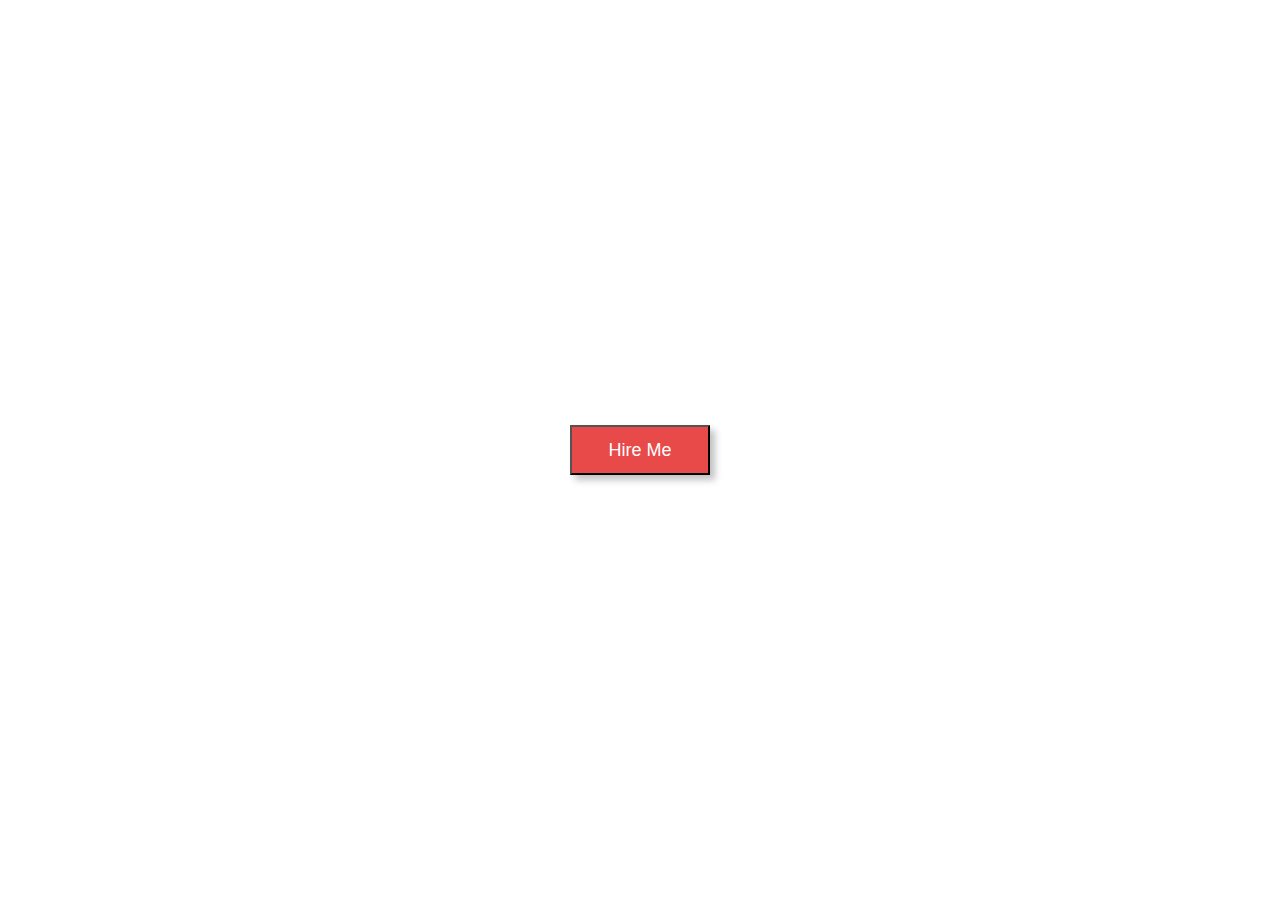
<file: Modern Button/index.html>
<!DOCTYPE html>

<html lang="en">

    <head>

        <meta charset="UTF-8" />
        <meta name="viewport" content="width=device-width, initial-scale=1.0" />
        <title> Modern Button </title>
        <link rel="stylesheet" href="style.css">

    </head>

    <body>

        <div id="wrapper">

            <button class="btn"> Hire Me </button>
        
        </div>

    </body>

</html>
</file>
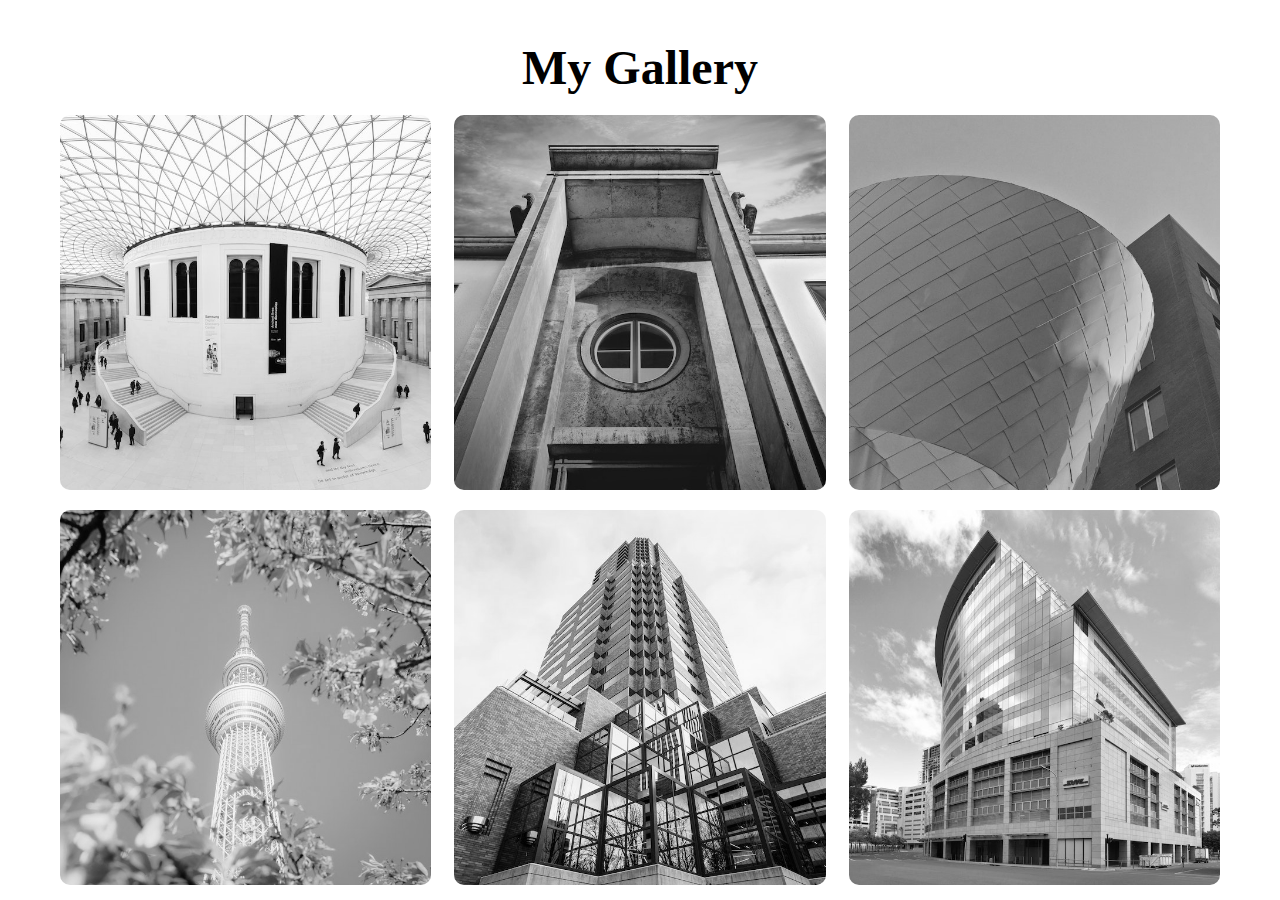
<file: My Gallery/index.html>
<!DOCTYPE html>

<html lang="en">

    <head>

        <meta charset="UTF-8" />
        <meta name="viewport" content="width=device-width, initial-scale=1.0" />
        <link rel="stylesheet" href="styles.css" />
        <title> My Gallery </title>

    </head>

    <body>

        <div id="wrapper">

            <div class="container">

                <h1> My Gallery </h1>

                <div class="Gallery">

                    <figure class="card">
                        <img src="assets/image1.jpg" alt="image1">
                        <figcaption> image 1 </figcaption>
                    </figure>

                    <figure class="card">
                        <img src="assets/image2.jpeg" alt="image2">
                        <figcaption> image 2 </figcaption>
                    </figure>

                    <figure class="card">
                        <img src="assets/image3.jpeg" alt="image3">
                        <figcaption> image 3 </figcaption>
                    </figure>

                    <figure class="card">
                        <img src="assets/image4.jpeg" alt="image4">
                        <figcaption> image 4 </figcaption>
                    </figure>

                    <figure class="card">
                        <img src="assets/image5.jpeg" alt="image5">
                        <figcaption> image 5 </figcaption>
                    </figure>

                    <figure class="card">
                        <img src="assets/image6.jpeg" alt="image6">
                        <figcaption> image 6 </figcaption>
                    </figure>
                    <figure class="card">
                        <img src="assets/image7.jpeg" alt="image7">
                        <figcaption> image 7 </figcaption>
                    </figure>

                    <figure class="card">
                        <img src="assets/image8.jpeg" alt="image8">
                        <figcaption> image 8 </figcaption>
                    </figure>

                    <figure class="card">
                        <img src="assets/image9.jpeg" alt="image9">
                        <figcaption> image 9 </figcaption>
                    </figure>

                </div>

            </div>

        </div>

    </body>

</html>
</file>
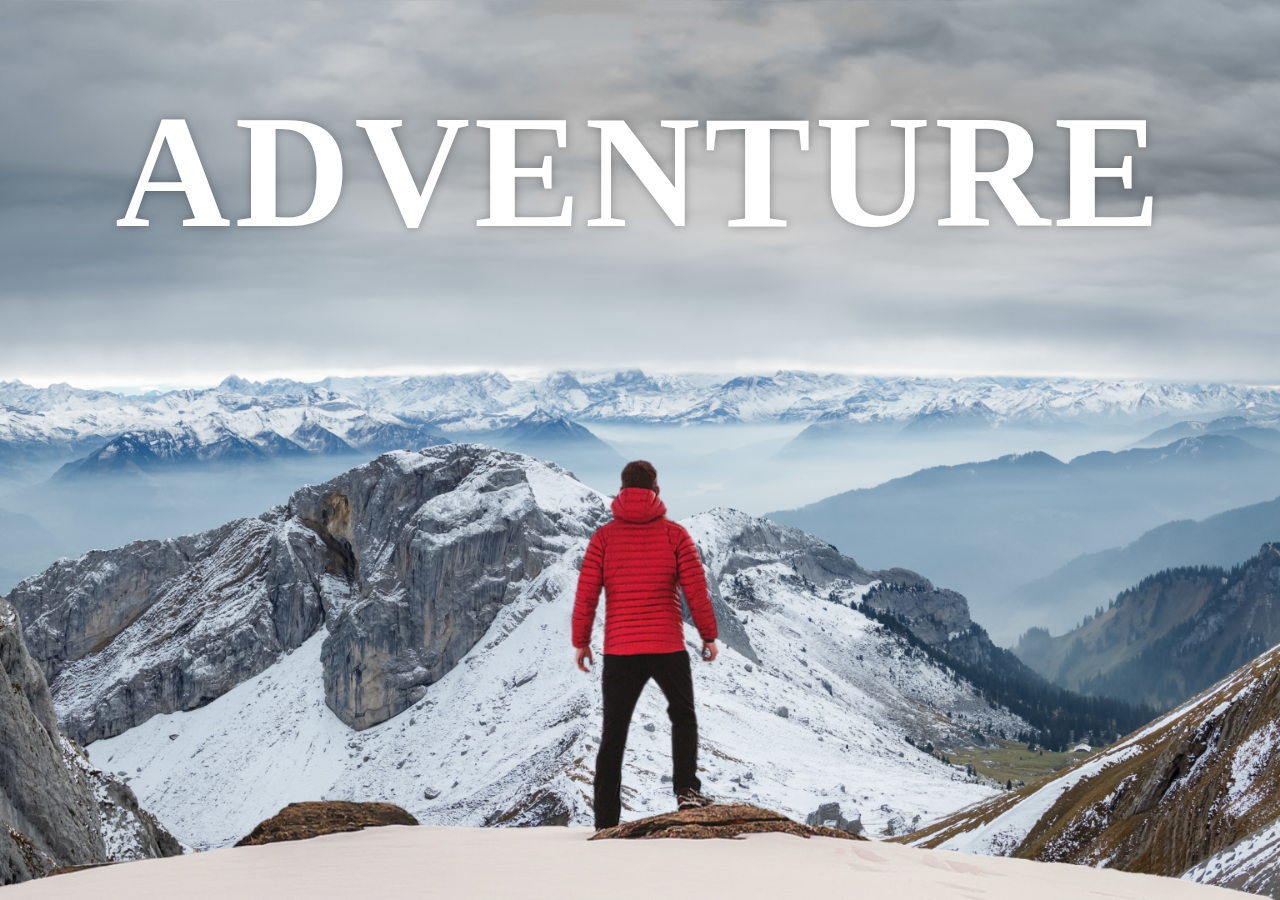
<file: Parallax Effect/index.html>
<!DOCTYPE html>

<html lang="en">

    <head>

        <meta charset="UTF-8" />
        <meta name="viewport" content="width=device-width, initial-scale=1.0" />
        <link rel="stylesheet" href="style.css" />
        <title> Parallax Effect </title>

    </head>

    <body>

        <div id="wrapper">

            <div class="container">

                <img class="background" src="assets/background.png" alt="background" />
                <img class="foreground" src="assets/foreground.png" alt="foreground" />
                <h1> ADVENTURE </h1>

            </div>

            <section>

                <h2 class="secHeading"> Adventure Time !</h2>
                <p class="text"> Lorem ipsum dolor sit amet consectetur, adipisicing elit. Qui necessitatibus commodi alias? Veritatis, eligendi nisi. Amet exercitationem, recusandae dolore corrupti laborum aperiam repellendus natus voluptatem quam atque aliquam beatae. Odit deserunt nisi optio eveniet? Aliquam possimus molestiae, ullam illum accusamus autem accusantium! Voluptate laboriosam eum saepe ex veritatis est? Numquam eaque autem labore provident dolorum, velit omnis mollitia eos adipisci! <br/> <br/> Lorem, ipsum dolor sit amet consectetur adipisicing elit. Ad, itaque hic tempore rem eveniet sed repudiandae molestiae magnam aut quod consequatur, harum, totam beatae fugiat ipsam? Explicabo, blanditiis quod similique fugiat fugit ea expedita deleniti doloribus, delectus perferendis, tempore amet maiores libero sapiente voluptatem reprehenderit? Illum alias commodi cupiditate corporis mollitia ab quaerat, ipsum est excepturi vitae a sunt optio. </p>

                <div class="bg bg1">
                    <h2 class="description"> BIKING </h2>
                </div>
                <p class="text"> Lorem ipsum dolor sit amet consectetur, adipisicing elit. Qui necessitatibus commodi alias? Veritatis, eligendi nisi. Amet exercitationem, recusandae dolore corrupti laborum aperiam repellendus natus voluptatem quam atque aliquam beatae. Odit deserunt nisi optio eveniet? Aliquam possimus molestiae, ullam illum accusamus autem accusantium! Voluptate laboriosam eum saepe ex veritatis est? Numquam eaque autem labore provident dolorum, velit omnis mollitia eos adipisci! <br/> <br/> Lorem, ipsum dolor sit amet consectetur adipisicing elit. Ad, itaque hic tempore rem eveniet sed repudiandae molestiae magnam aut quod consequatur, harum, totam beatae fugiat ipsam? Explicabo, blanditiis quod similique fugiat fugit ea expedita deleniti doloribus, delectus perferendis, tempore amet maiores libero sapiente voluptatem reprehenderit? Illum alias commodi cupiditate corporis mollitia ab quaerat, ipsum est excepturi vitae a sunt optio. </p>

                <div class="bg bg2">
                    <h2 class="description"> PARA GLIDING </h2>
                </div>
                <p class="text"> Lorem ipsum dolor sit amet consectetur, adipisicing elit. Qui necessitatibus commodi alias? Veritatis, eligendi nisi. Amet exercitationem, recusandae dolore corrupti laborum aperiam repellendus natus voluptatem quam atque aliquam beatae. Odit deserunt nisi optio eveniet? Aliquam possimus molestiae, ullam illum accusamus autem accusantium! Voluptate laboriosam eum saepe ex veritatis est? Numquam eaque autem labore provident dolorum, velit omnis mollitia eos adipisci! <br/> <br/> Lorem, ipsum dolor sit amet consectetur adipisicing elit. Ad, itaque hic tempore rem eveniet sed repudiandae molestiae magnam aut quod consequatur, harum, totam beatae fugiat ipsam? Explicabo, blanditiis quod similique fugiat fugit ea expedita deleniti doloribus, delectus perferendis, tempore amet maiores libero sapiente voluptatem reprehenderit? Illum alias commodi cupiditate corporis mollitia ab quaerat, ipsum est excepturi vitae a sunt optio. </p>

                <div class="bg bg3">
                    <h2 class="description"> SURFING </h2>
                </div>
                <p class="text"> Lorem ipsum dolor sit amet consectetur, adipisicing elit. Qui necessitatibus commodi alias? Veritatis, eligendi nisi. Amet exercitationem, recusandae dolore corrupti laborum aperiam repellendus natus voluptatem quam atque aliquam beatae. Odit deserunt nisi optio eveniet? Aliquam possimus molestiae, ullam illum accusamus autem accusantium! Voluptate laboriosam eum saepe ex veritatis est? Numquam eaque autem labore provident dolorum, velit omnis mollitia eos adipisci! <br/> <br/> Lorem, ipsum dolor sit amet consectetur adipisicing elit. Ad, itaque hic tempore rem eveniet sed repudiandae molestiae magnam aut quod consequatur, harum, totam beatae fugiat ipsam? Explicabo, blanditiis quod similique fugiat fugit ea expedita deleniti doloribus, delectus perferendis, tempore amet maiores libero sapiente voluptatem reprehenderit? Illum alias commodi cupiditate corporis mollitia ab quaerat, ipsum est excepturi vitae a sunt optio. </p>


            </section>

        </div>

    </body>

</html>
</file>
<file: Modern Button/style.css>
*{
    margin: 0px;
    padding: 0px;
    box-sizing: border-box;
}

#wrapper
{
    height: 100vh;
    width: 100vw;

    display: flex;
    justify-content: center;
    align-items: center;               

}

.btn
{
    color: white;
    background-color: #e84949; 
    font-size: 18px;
    padding: 0.8rem 2.3rem;
    box-shadow: 5px 5px 7px 0px #0000003f;

    position: relative ; 
    z-index: 1 ;
}

.btn::before
{
    content: "";

    background-color: #1f1f1f ;

    position: absolute ;
    top: 0px ;
    bottom: 0px ;
    right: 0px;
    left: 0px;
    transform: scaleX(0);
    transform-origin: left;
    transition: 0.8s;
    z-index: -1 ;
}

.btn:hover::before
{
    transform: scaleX(1);
}
</file>
<file: My Gallery/styles.css>
*{
    margin: 0px ;
    padding: 0px ;
    box-sizing: border-box ;
}

#wrapper
{
    height: 100vh;
    overflow-x: hidden;
    overflow-y: auto;
}

.container
{
    height: 100% ;
    max-width: 1200px;
    margin: 0 auto ;
    padding:20px;
}

.container h1
{
    font-size: 3rem;
    text-align: center;
    margin: 20px 0px ;
}

.Gallery
{
    display: flex;
    flex-wrap: wrap;
    justify-content: space-between;
}

.card
{
    position: relative ;

    width: 32%;
    overflow: hidden;
    margin-bottom: 20px;
    border-radius: 10px;
}

.card img
{
    height: 100%;
    width: 100%;
    filter: grayscale(100%);
    box-shadow: 0px 0px 20px #333;
    object-fit: cover;
}

.card:hover
{
    transform: scale(1.03);
    filter: drop-shadow(0px 0px 10px #333);
    transition: 0.5s;
}

.card:hover img
{
    filter: grayscale(0%);
}

.card figcaption
{
    position: absolute ;
    bottom: 0px ;
    left: 0px ;
    
    padding: 25px;
    width: 100%;
    height:20%;
    font-size: 16px;
    font-weight: 500;
    color:#fff;
    opacity: 0;
    border-radius: 0px 0px 10px 10px;
    background: linear-gradient( 0deg , rgba(0,0,0,0.5) , rgpa(255,255,255,0) 100%);
    transition: 0.3s;
}

.card:hover figcaption
{
    opacity: 1;
    transform: scale(1.03);
}
</file>
<file: Parallax Effect/style.css>
*{
    margin: 0;
    padding: 0;
    box-sizing: border-box;
}

#wrapper
{
    height: 100vh;
    width : 100vw ;
    overflow-x: hidden;
    overflow-y: auto;  /* Automatically add a vertical scrollbar if content overflows */
    perspective: 10px;
}

.container
{
    position: relative;

    height: 100%;
    display: flex;
    justify-content: center;
    align-items: center;
    transform-style: preserve-3d;
    z-index: -1;
}

.background , .foreground
{
    position: absolute ;

    height: 100%;
    width: 100%;

    object-fit: cover;
    z-index: -1;
}

h1
{
    position: absolute;
    top: 5rem;

    font-size: 10rem;
    color: white;
    letter-spacing: 4px;
    text-shadow: 0px 0px 10px rgba(0,0,0,0.3);

}

.background
{
    transform: translateZ(-40px) scale(5);
}

.foreground
{
    transform: translateZ(-20px) scale(3);
}

section
{
    background-color: rgb(45,45,45);
    color: white;
    padding : 5rem 0;
}

.bg1
{
    background-image: url(assets/sport-1.jpg);
}

.bg2
{
    background-image: url(assets/sport-2.jpg);
}

.bg3
{
    background-image: url(assets/sport-3.jpg);
}

.secHeading
{
    font-size: 5rem;
    padding: 0 10rem;
}

.text
{
    font-size: 1.5rem ;
    padding: 0 10rem;
    margin: 5rem 0;
}

.bg
{
    position: relative;
    width: 100%;
    height: 500px;
    background-attachment: fixed;
    background-position: center;
    background-size: cover ;
}

.description
{
    position: absolute ;
    background-color: white;
    padding: 0.5rem 2.5rem;
    top : 50% ;
    left : 50% ;
    transform: translate(-50%,-50%);
    color: black;
    font-size: 3.5rem;
    font-weight: 600;
}
</file>
